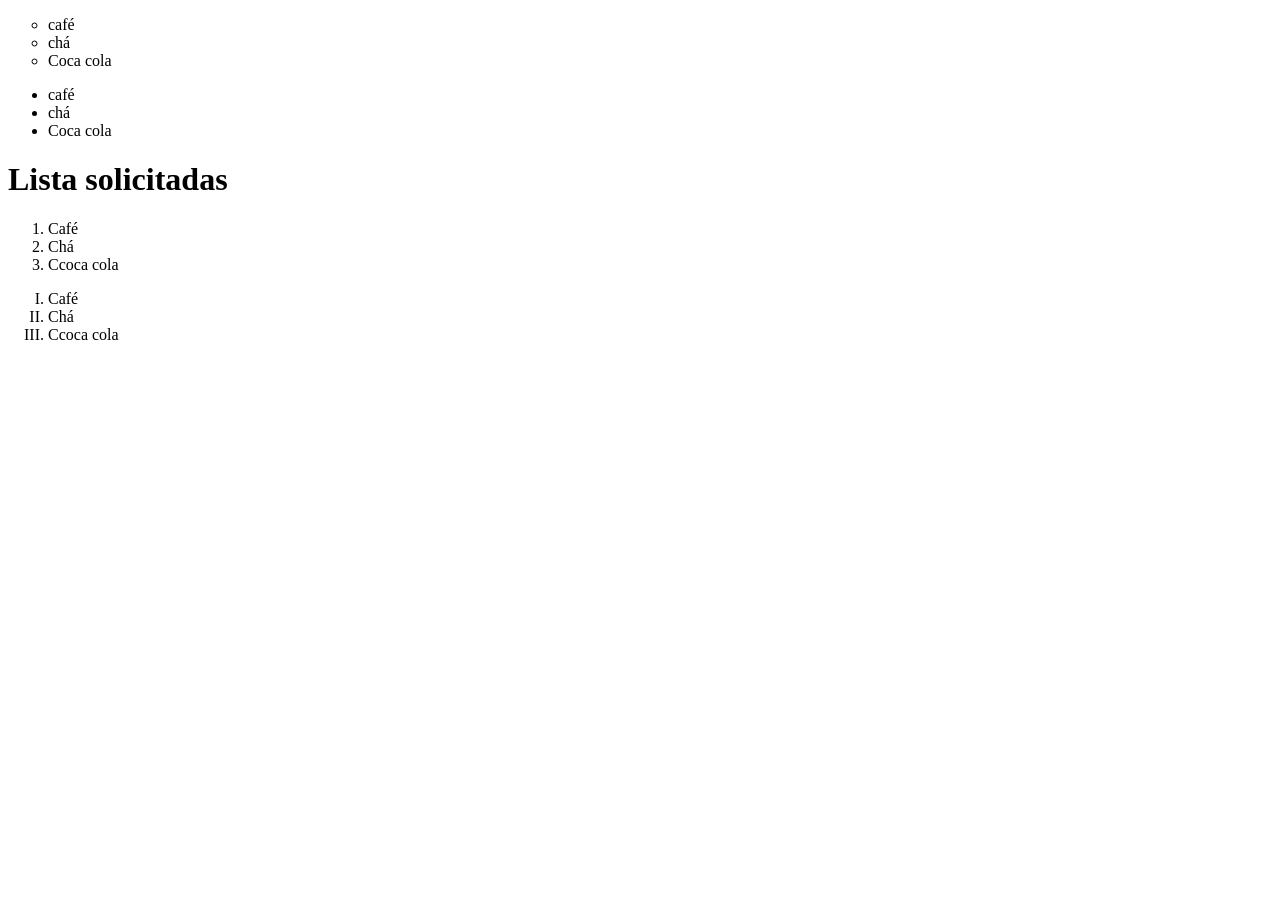
<file: index.html>
<!DOCTYPE html>
<html lang="en">
<head>
    <meta charset="UTF-8">
    <meta name="viewport" content="width=device-width, initial-scale=1.0">
    <title>Desafio de Sala</title>
</head>
<body>
    <div>
    <ul type="circle">
        <li>café </li>
        <li>chá</li>
        <li>Coca cola</li>
    </ul>
    </div>
    <div> 
        <ul> 
        <li>café </li>
        <li>chá</li>
        <li>Coca cola</li>
        </ul>
    </div>
    <h1> Lista solicitadas</h1>
    <div> 
        <ol>
            <li>Café</li>
            <li>Chá</li>
            <li>Ccoca cola</li>
        </ol>
    </div>
    <div>
        <ol type="I">
            <li>Café</li>
            <li>Chá</li>
            <li>Ccoca cola</li>
        </ol>
    </div>
</body>
</html>
</file>
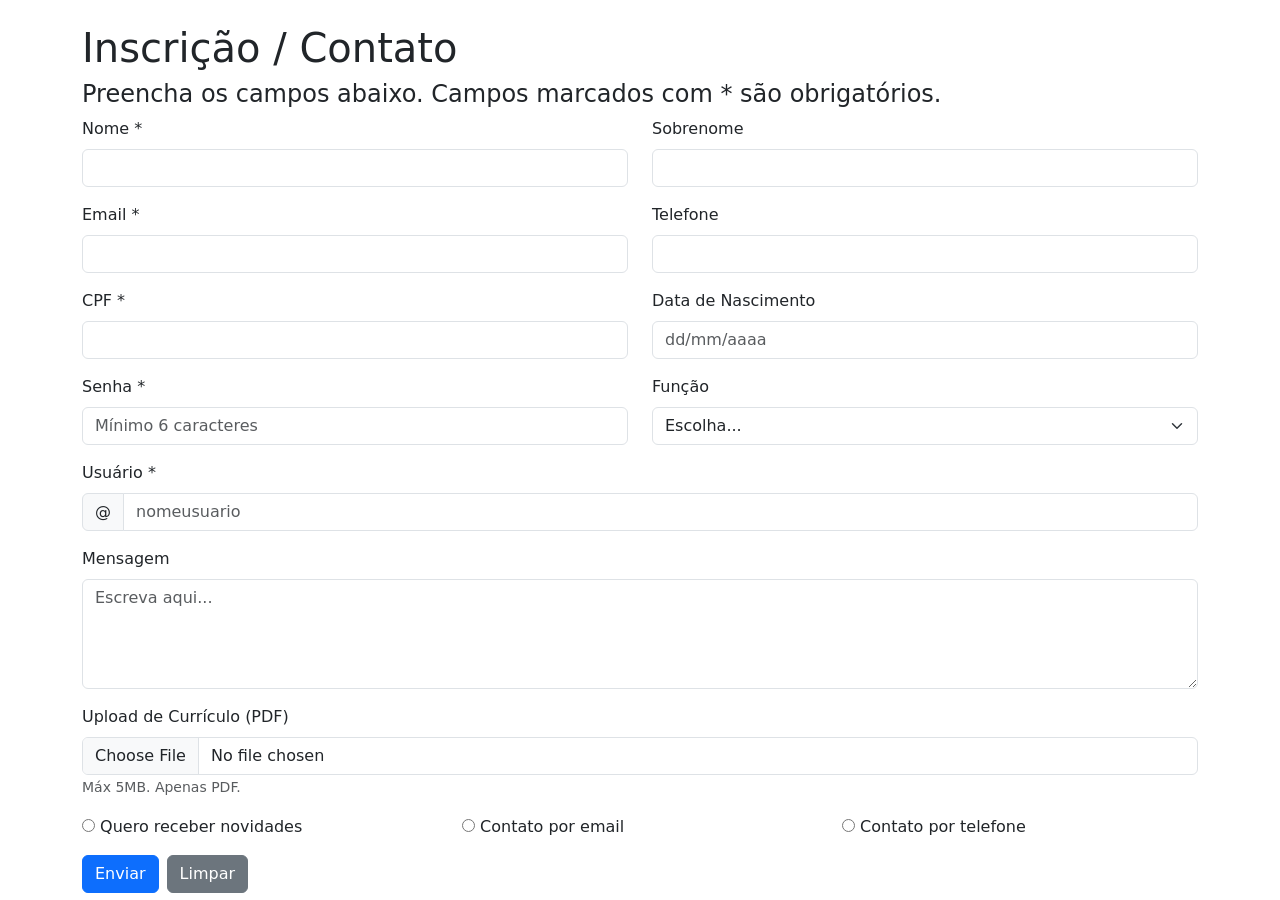
<file: bootstrap.html>
<!doctype html>
<html lang="en">
  <head>
    <meta charset="utf-8">
    <meta name="viewport" content="width=device-width, initial-scale=1">
    <title>Bootstrap demo</title>
    <link href="https://cdn.jsdelivr.net/npm/bootstrap@5.3.8/dist/css/bootstrap.min.css" rel="stylesheet">
  </head>
  <body>
    <div class="container mt-4">
      <h1>Inscrição / Contato</h1>
      <h4>Preencha os campos abaixo. Campos marcados com * são obrigatórios.</h4>

      <form action="" method="post">
        <fieldset>
          <div class="row mb-3">
            <div class="col-md-6">
              <label class="form-label" for="nome">Nome *</label>
              <input type="text" class="form-control" id="nome" name="nome" required>
            </div>
            <div class="col-md-6">
              <label class="form-label" for="sobrenome">Sobrenome</label>
              <input type="text" class="form-control" id="sobrenome" name="sobrenome">
            </div>
          </div>

          <div class="row mb-3">
            <div class="col-md-6">
              <label class="form-label" for="email">Email *</label>
              <input type="email" class="form-control" id="email" name="email" required>
            </div>
            <div class="col-md-6">
              <label class="form-label" for="telefone">Telefone</label>
              <input type="text" class="form-control" id="telefone" name="telefone">
            </div>
          </div>

          <div class="row mb-3">
            <div class="col-md-6">
              <label class="form-label" for="cpf">CPF *</label>
              <input type="text" class="form-control" id="cpf" name="cpf" required>
            </div>
            <div class="col-md-6">
              <label class="form-label" for="data">Data de Nascimento</label>
              <input type="text" class="form-control" id="data" name="data" placeholder="dd/mm/aaaa">
            </div>
          </div>

          <div class="row mb-3">
            <div class="col-md-6">
              <label class="form-label" for="senha">Senha *</label>
              <input type="password" class="form-control" id="senha" name="senha" placeholder="Mínimo 6 caracteres" required>
            </div>
            <div class="col-md-6">
              <label class="form-label" for="funcao">Função</label>
              <select class="form-select" id="funcao" name="funcao">
                <option value="">Escolha...</option>
                <option value="professor">Professor</option>
                <option value="tecnico">Técnico</option>
                <option value="diretor">Diretor</option>
              </select>
            </div>
          </div>

          <div class="mb-3">
            <label class="form-label" for="usuario">Usuário *</label>
            <div class="input-group">
              <span class="input-group-text">@</span>
              <input type="text" class="form-control" id="usuario" name="usuario" placeholder="nomeusuario" required>
            </div>
          </div>

          <div class="mb-3">
            <label class="form-label" for="mensagem">Mensagem</label>
            <textarea class="form-control" id="mensagem" name="mensagem" rows="4" placeholder="Escreva aqui..."></textarea>
          </div>

          <div class="mb-3">
            <label class="form-label" for="curriculo">Upload de Currículo (PDF)</label>
            <input type="file" class="form-control" id="curriculo" name="curriculo" accept=".pdf">
            <small class="text-muted">Máx 5MB. Apenas PDF.</small>
          </div>

          <div class="row mb-3">
            <div class="col-md-4">
              <input type="radio" name="contato" id="novidades">
              <label for="novidades">Quero receber novidades</label>
            </div>
            <div class="col-md-4">
              <input type="radio" name="contato" id="contato_email">
              <label for="contato_email">Contato por email</label>
            </div>
            <div class="col-md-4">
              <input type="radio" name="contato" id="contato_telefone">
              <label for="contato_telefone">Contato por telefone</label>
            </div>
          </div>

          <div class="d-flex gap-2">
            <button type="submit" class="btn btn-primary">Enviar</button>
            <button type="reset" class="btn btn-secondary">Limpar</button>
          </div>
        </fieldset>
      </form>
    </div>

    <script src="https://cdn.jsdelivr.net/npm/bootstrap@5.3.8/dist/js/bootstrap.bundle.min.js"></script>
  </body>
</html>
</file>
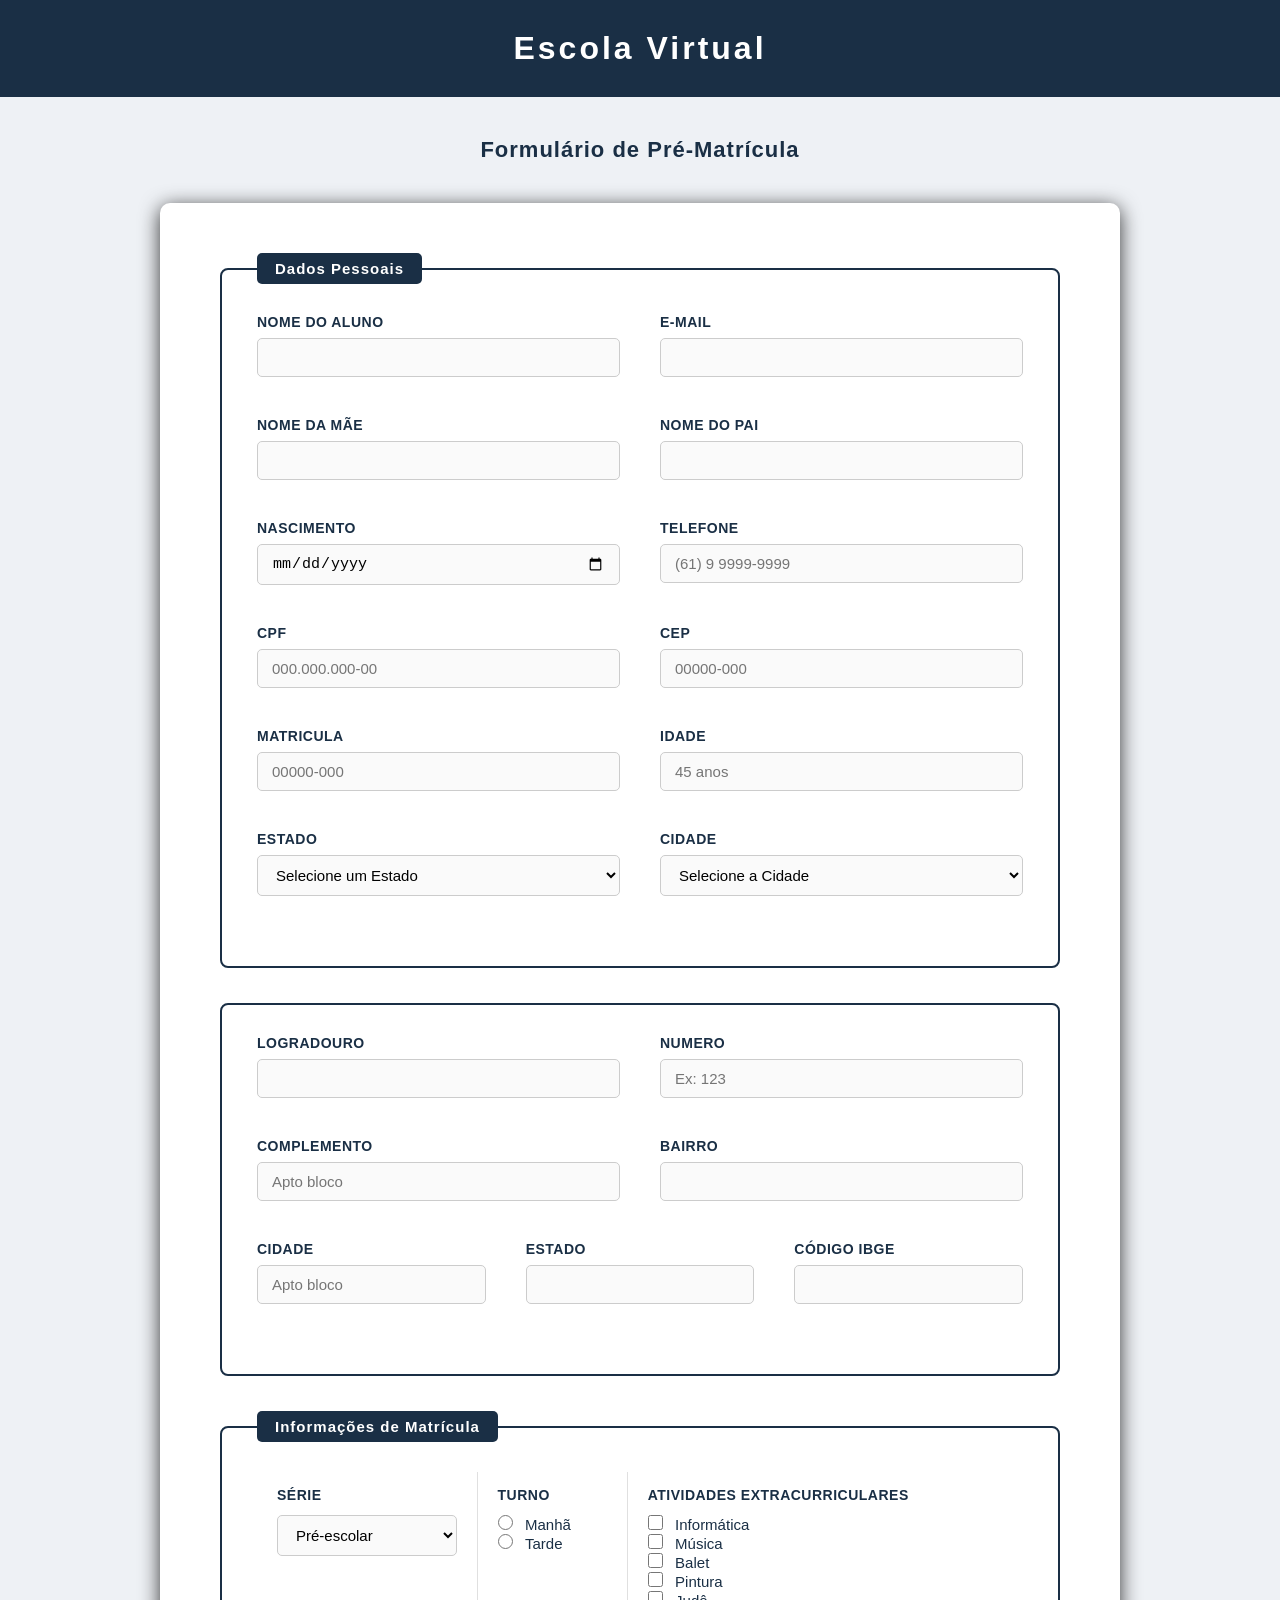
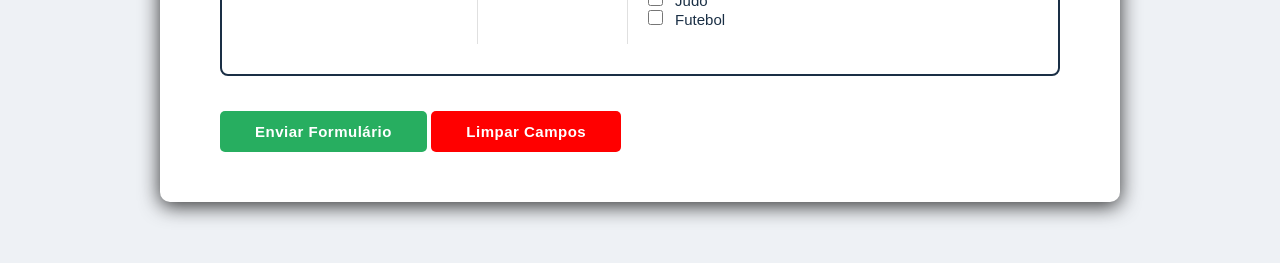
<file: formulario.html>
<!DOCTYPE html>
<html lang="en">
<head>
    <meta charset="UTF-8">
    <meta name="viewport" content="width=device-width, initial-scale=1.0">
    <title>Escola Virtual</title>
    <style>
        *{
            margin: 0;
            padding: 0;
            box-sizing: border-box;

        }

        body{
            font-family: Arial, Helvetica, sans-serif;
            font-size: 16px;
            background-color: #eef1f5;
            color:#333333;
            min-height: 10vh;;
        }
        h1{
            background-color: #1a2f45;
            color: #ffff;
            text-align: center;
            padding: 30px 20px;
            font-size: 32px;
            letter-spacing: 3px;

        }
        h2{
            text-align: center;
            color: #1a2f45;
            margin: 40px 30px;
            font-size: 22px;
            letter-spacing: 1px;
        }
        form{
            width: 90%;
            max-width: 960px;
            margin: 0 auto 60px auto;
            background-color: #ffff;
            padding: 50px 60px;
            border-radius: 10px;
            box-shadow: 0 4px 20px rgba(0, 0, 0, 0.8);
        }
        fieldset{
            border: 2px solid #1a2f45;
            border-radius: 8px;
            padding: 30px 35px;
            margin-bottom: 35px;
        }
        legend{
            background-color: #1a2f45;
            color:#ffff;
            padding: 7px 18px;
            border-radius: 5px;
            font-size: 15px;
            letter-spacing: 1px;
        }
        .campo-grupo{
            display: grid;
            grid-template-columns: 1fr 1fr;
            gap: 20px 40px;
            margin-bottom: 20px;
        }
        .campo-grupo2{
            display: grid;
            grid-template-columns: 1fr 1fr 1fr;
            gap: 20px 40px;
            margin-bottom: 20px;
        }
        .campo-grupo3{
            display: grid;
            grid-template-columns: 1fr 1fr 1fr;
            gap: 20px 40px;
            margin-bottom: 20px;
        }
        input[readonly]{
            background-color: #f0f4f8;
            color:#555;
            cursor: not-allowed;
        }
        #bloco-segunda-lingua{
            display: none;
            margin-top: 20px;
            padding:20px 25px;
            background-color: #f0f6ff;
            border: 2px dashed #1a2f45;
            border-radius: 8px;
            animation: fadeIn 0.3s ease;
        }
        #bloco-segunda-lingua p{
            font-size: 14px;
            font-weight: blod;
            text-transform: uppercase;
            letter-spacing: 0.5px;
            color:#1a2f45;
            margin-bottom: 14px;
        }
        .opcao-lingua{
            display: none;
            align-items: center;
            gap: 10px;
            margin-bottom: 10px;
            font-size: 15px;
            color: #333;
            cursor: pointer;
        }
        .opcao-lingua input[type="radio"]{
            accent-color: #1a2f45;
            width:16px;
            height: 16px;
            margin-right: 0;
            cursor: pointer;
        }
        .opcao-lingua label{
            text-transform: none;
            letter-spacing: 0;
            font-weight: normal;
            font-size: 15px;
            color: #333;
            cursor: pointer;
            margin-bottom: 0;
        }
        #bloco-telefone-tarde{
            display: none;
            margin-top: 16px;
            padding: 16px 20px;
            background-color: #fff8f0;
            border: 2px dashed #e67e22;
            border-radius: 8px;
            animation: fadeIn 0.3s ease;
        }
        #bloco-telefone-tarde p{
            font-size:13px;
            font-weight: bold;
            text-transform: uppercase;
            letter-spacing: 0.5px;
            color: #e67e22;
            margin-bottom: 10px;
        }
        #bloco-telefone-tarde input[type="text"]{
            width: 100%;
            padding: 9px 13px;
            border: 1px solid #e67e22;
            border-radius: 6px;
            font-size: 15px;
            background-color: #fff;
            transition: border-color 0.3s, box-shadow 0.3s;
        }
        #bloco-telefone-tarde input[type="text"]:focus{
            border-color: #d35400;
            box-shadow: 0 0 0 3px;
            outline: none;
        }
        .campo{
            display: flex;
            flex-direction: column;
            margin-bottom: 20px;
        }
        .campo-inline{
            display: flex;
            align-items: center;
            gap: 10px;
            flex-wrap: wrap;
            margin-bottom: 20px;
        }
        .campo-inline label{
            margin-bottom: 0;
            white-space: nowrap;
        }
        label{
            display: inline-block;
            margin-bottom: 8px;
            font-weight: bold;
            color: #1a2f45;
            font-size: 14px;
            text-transform: uppercase;
            letter-spacing: 0.5px;
        }
        input[type="text"],
        input[type="date"],
        input[type="email"]
        {
        padding: 10px 14px;
        border: 1px solid #cccccc;
        border-radius: 5px;
        font-size: 15px;
        background-color: #fafafa;
        transition: border-color 0.3s, box-shadow 0.3s;
        }
        .campo input[type="text"],
        .campo input[type="date"],
        .campo input[type="email"]
        {
            width: 100%;
        }
        .campo-inline input[type="text"]{
            width: auto;
        }
        input[type="text"]:focus
        input[type="date"]:focus
        input[type="email"]:focus
        {
            border-color: #1a2f45;
            box-shadow: 0 0 0 3px rgba(26, 47, 69, 0.1);
            outline: none;
            background-color: #ffffff;
        }
        select {
            padding: 10px 14px;
            border: 1px solid #cccccc;
            border-radius: 5px;
            font-size: 15px;
            background-color: #fafafa;
            cursor: pointer;
            width: 100%;
            transition: border-color 0.3s;
        }
        select:focus{
            border-color: #1a2f45;
            outline: none;
        }
        table{
            width: 100%;
            border-collapse: separate;
            border-spacing: 0;
        }
        td{
            padding: 15px 20px;
            vertical-align: top;
            border-right: 1px solid #e0e0e0;
            width: 33.33;
        }
        td:last-child{
            border-right: none;
        }
        td > b, td > strong {
            display:block;
            font-size: 14px;
            text-transform: uppercase;
            letter-spacing: 0.5px;
            color: #1a2f45;
            margin-bottom: 12px;
        }
        input[type="radio"],
        input[type="checkbox"]
        {
            margin-right:8px;
            cursor: pointer;
            accent-color: #1a2f45;
            width:15px;
            height: 15px;
        }
        td label{
            text-transform: none;
            letter-spacing: 0;
            font-weight: normal;
            font-size: 15px;
            display: inline;
            margin-bottom: 0;
        }
        botoes{
            display: flex;
            gap: 15px;
            margin-top: 10px;
        }
        input[type="submit"]{
            background-color: #27ae60;
            color: #ffffff;
            border: none;
            padding: 12px 35px;
            border-radius: 5px;
            font-size: 15px;
            font-weight: bold;
            cursor: pointer;
            letter-spacing: 0.5px;
            transition: border-color 0.3s transform 0.1s;
        }
        input[type="submit"]:houver{
            background-color: #1e8449;
        }
        input[type="submit"]:active{
            transform: scale(0.98);
        }
        input[type="reset"]{
            background-color: red;
            color: #ffffff;
            border: none;
            padding: 12px 35px;
            border-radius: 5px;
            font-size: 15px;
            font-weight: bold;
            cursor: pointer;
            letter-spacing: 0.5px;
            transition: border-color 0.3s transform 0.1s;
        }

    </style>
</head>
    
<body>

    <h1>Escola Virtual</h1>
    <h2>Formulário de Pré-Matrícula</h2>
  
    <form action="" method="post">
  
      <fieldset>
        <legend><strong>Dados Pessoais</strong></legend>
  
        <div class="campo-grupo">
          <div class="campo">
            <label for="nome_aluno">Nome do Aluno</label>
            <input type="text" id="nome_aluno" name="nome_aluno" required>
          </div>
          <div class="campo">
            <label for="email">E-Mail</label>
            <input type="email" id="email" name="email">
          </div>
        </div>
  
        <div class="campo-grupo">
          <div class="campo">
            <label for="nome_mae">Nome da Mãe</label>
            <input type="text" id="nome_mae" name="nome_mae">
          </div>
          <div class="campo">
            <label for="nome_pai">Nome do Pai</label>
            <input type="text" id="nome_pai" name="nome_pai">
          </div>
        </div>
  
        <div class="campo-grupo">
          <div class="campo">
            <label for="nascimento">Nascimento</label>
            <input type="date" id="nascimento" name="nascimento">
          </div>
          <div class="campo">
            <label for="telefone">Telefone</label>
            <input type="text" id="telefone" name="telefone" maxlength="15" placeholder="(61) 9 9999-9999">
          </div>
        </div>
       <div class="campo-grupo">
          <div class="campo">
            <label for="CPF">CPF</label>
            <input type="text" id="CPF" name="CPF" maxlength="15" placeholder="000.000.000-00">
          </div>
          <div class="campo">
            <label for="cep">CEP</label>
            <input type="text" id="cep" name="cep" maxlength="15" placeholder="00000-000">
          </div>
          <div class="campo">
            <label for="matricula">Matricula</label>
            <input type="text" id="Matricula" name="CPF" maxlength="15" placeholder="00000-000">
          </div>
          <div class="campo">
            <label for="matricula">IDADE</label>
            <input type="text" id="idade" name="idade" maxlength="15" placeholder="45 anos">
          </div>
          <div class="campo">
            <label for="Estado">Estado</label>
            <select id="Estado" name="Estado">
                <option value="">Selecione um Estado</option>
                <option value="DF">Distrito Federal</option>
                <option value="GO">Goiania</option>
                <option value="RJ">Rio de Janeiro</option>
                <option value="SP">São Paulo</option>
              </select>
          </div>
          <div class="campo">
            <label for="Cidade">CIDADE</label>
            <select id="Cidade" name="Cidade">
              <label for="Cidade">CIDADE</label>
                <option value="">Selecione a Cidade</option>
                <option value="2ano"></option>
                <option value="3ano"></option>
                <option value="4ano"></option>
                <option value="5ano"></option>
              </select>
          
        </div> 
      </fieldset>
      <fieldset>
        <div class="campo-grupo">
          <div class="campo">
            <label for="Logradouro">Logradouro</label>
            <input type="text" id="Logradouro" name="Logradouro" maxlength="15">
          </div>
          <div class="campo">
            <label for="Numero">Numero</label>
            <input type="text" id="Numero" name="Numero" maxlength="15" placeholder="Ex: 123">
          </div>
        </div>
        <div class="campo-grupo">
          <div class="campo">
            <label for="Complemento">Complemento</label>
            <input type="text" id="Complemento" name="Complemento" maxlength="15" placeholder="Apto bloco">
          </div>
          <div class="campo">
            <label for="Bairro">Bairro</label>
            <input type="text" id="Bairro" name="Bairro" maxlength="15">
          </div>
        </div>
         <div class="campo-grupo2">
          <div class="campo">
            <label for="Cidade">Cidade</label>
            <input type="text" id="Complemento" name="Complemento" maxlength="15" placeholder="Apto bloco">
          </div>
          <div class="campo">
            <label for="Estado">Estado</label>
            <input type="text" id="Estado" name="Estado" maxlength="15">
          </div>
           <div class="campo">
            <label for="Codigo Ibge">CóDIGO IBGE</label>
            <input type="text" id="Codigo ibge" name="Codigo ibge" maxlength="15">
          </div>
        </div>
      </fieldset> 
  
      <fieldset>
        <legend><strong>Informações de Matrícula</strong></legend>
  
        <table>
          <tr valign="top">
            <td>
              <strong>Série</strong>
              <select id="serie" name="serie">
                <option value="pre-escolar">Pré-escolar</option>
                <option value="1ano">1º ano</option>
                <option value="2ano">2º ano</option>
                <option value="3ano">3º ano</option>
                <option value="4ano">4º ano</option>
                <option value="5ano">5º ano</option>
              </select>
            <div id="bloco-segunda-lingua">
             <p>SEGUNDA LINGUA</p>
             <div class=""opcao-lingua">
                <input type="radio" id="lingua_inglesa" name="segunda_lingua" value="ingles">
                <span class="flag">US</span>
                <label for="lingua_ingles">Inglês</label>
             </div>   
             <div class=""opcao-lingua">
                <input type="radio" id="lingua_espanhol" name="segunda_lingua" value="espanhol">
                <span class="flag">ES</span>
                <label for="lingua_espanhol">Espanhol</label>
             </div>
            </div>
            </td>
            <td>
              <strong>Turno</strong>
              <input type="radio" name="turno" id="manha" value="manha">
              <label for="manha">Manhã</label><br>
              <input type="radio" name="turno" id="tarde" value="tarde">
              <label for="tarde">Tarde</label>

              <div id="bloco-telefone-tarde">
                <p>Telefone de Contato para o Turno da Tarde</p>
                <input type="text" id="telefone_tarde" name="telefone_tarde" maxlength="15" placeholder="(61) 9999-9999">
              </div>
            </td>
  
            <td>
              <strong>Atividades Extracurriculares</strong>
              <input type="checkbox" name="atividades" id="informatica" value="informatica">
              <label for="informatica">Informática</label><br>
  
              <input type="checkbox" name="atividades" id="musica" value="musica">
              <label for="musica">Música</label><br>
  
              <input type="checkbox" name="atividades" id="balet" value="balet">
              <label for="balet">Balet</label><br>
  
              <input type="checkbox" name="atividades" id="pintura" value="pintura">
              <label for="pintura">Pintura</label><br>
  
              <input type="checkbox" name="atividades" id="judo" value="judo">
              <label for="judo">Judô</label><br>
  
              <input type="checkbox" name="atividades" id="futebol" value="futebol">
              <label for="futebol">Futebol</label>
            </td>
          </tr>
        </table>
      </fieldset>
  
      <div class="botoes">
        <input type="submit" value="Enviar Formulário">
        <input type="reset" value="Limpar Campos">
      </div>
  
    </form>

    <script src="script.js"></script>

  
  </body>
</html>
</file>
